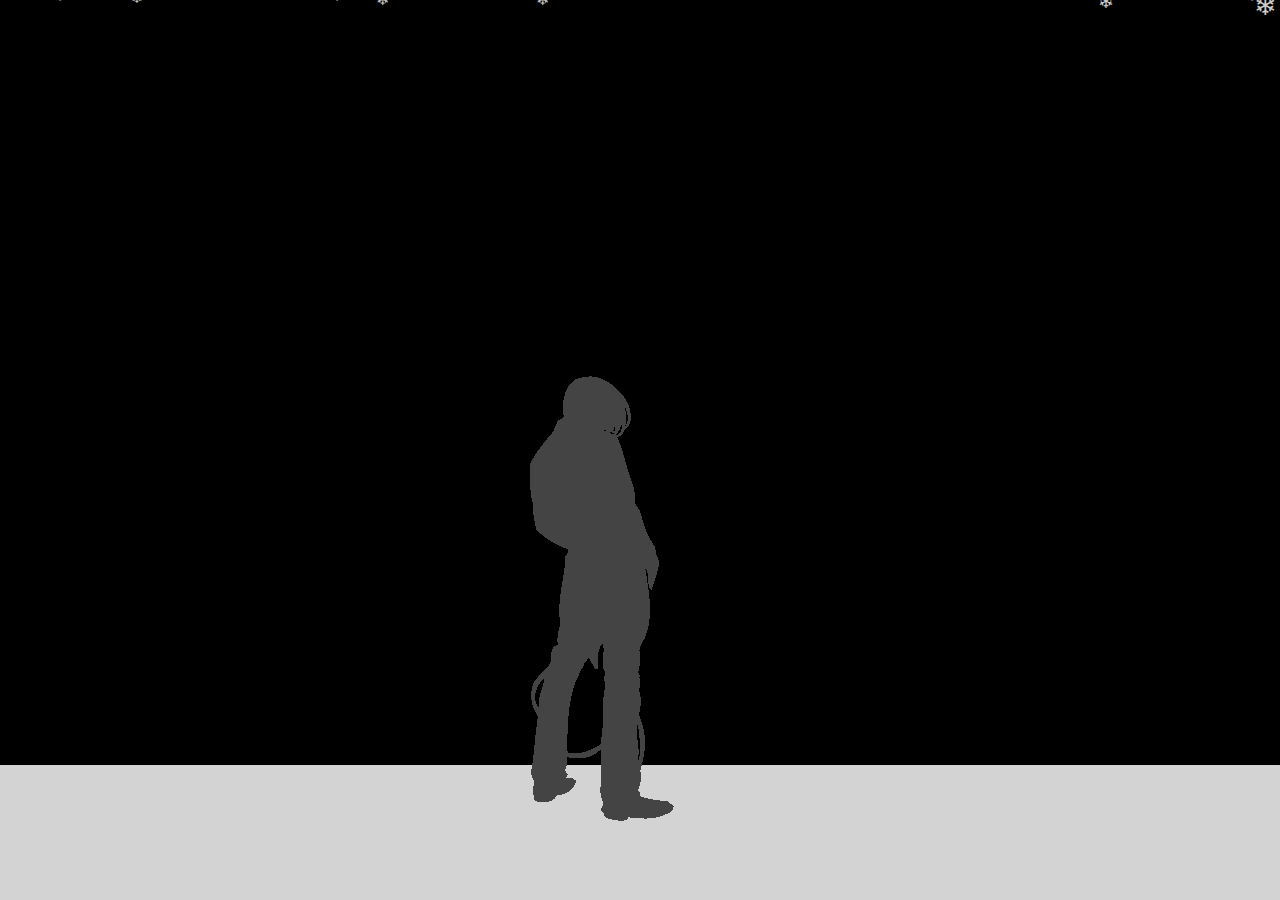
<file: index.html>
<!DOCTYPE html>
<html lang="en">
<head>
  <meta charset="UTF-8">
  <meta name="viewport" content="width=device-width, initial-scale=1.0">
  <title>Snow Effect</title>
  <link rel="stylesheet" href="styles.css">
</head>
<body>
  <audio src="music.mp3" autoplay></audio>
  <div class="snow-container"></div>
  <div class="box"><img src="character.png" alt=""></div>
  <script src="snow.js"></script>

</body>

</html>
</file>
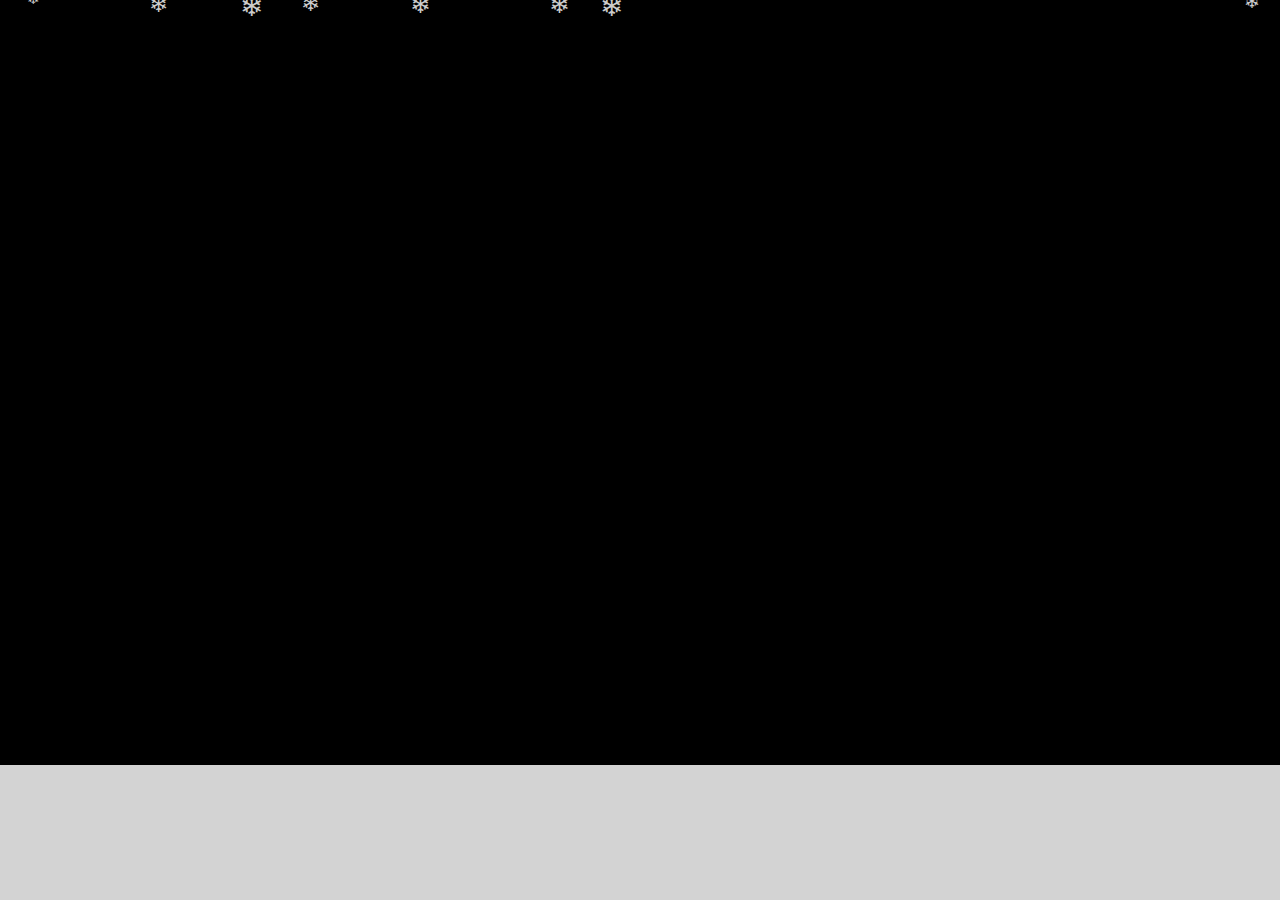
<file: main.html>
<!DOCTYPE html>
<html lang="en">
<head>
    <meta charset="UTF-8">
    <meta name="viewport" content="width=device-width, initial-scale=1.0">
    <title>Snow Effect</title>
    <link rel="stylesheet" href="styles.css">
</head>
<body>
    <div class="snow-container"></div>
  <div class="box"></div>
    <script src="snow.js"></script>
</body>
</html>
</file>
<file: styles.css>
/* Basic reset */
* {
    margin: 0;
    padding: 0;
    box-sizing: border-box;
}

body, html {
    height: 100%;
    background: #000; /* Dark background to see the snowflakes clearly */
    overflow: hidden; /* Hide overflow to prevent scroll bars */
  background-color: lightgrey;
}

/* Snow container */
.snow-container {
    position: absolute;
    top: 0;
    left: 0;
    width: 100%;
    height: 100%;
    pointer-events: none; /* Allow interaction with elements behind the snow */
}

/* Snowflake styles */
.snowflake {
    position: absolute;
    top: -10px;
    color: white;
    font-size: 1em;
    user-select: none; /* Prevent selecting snowflakes */
    opacity: 0.8;
    animation: fall linear infinite;
}

@keyframes fall {
    0% {
        transform: translateY(-10px);
        opacity: 0;
    }
    10% {
        opacity: 0.8;
    }
    100% {
        transform: translateY(100vh);
    }
}

.box{
  height: 85%;
  background-color: black;
}

img{
    position: absolute;
    margin-left: 500px;
    margin-top: 350px;
}
</file>
